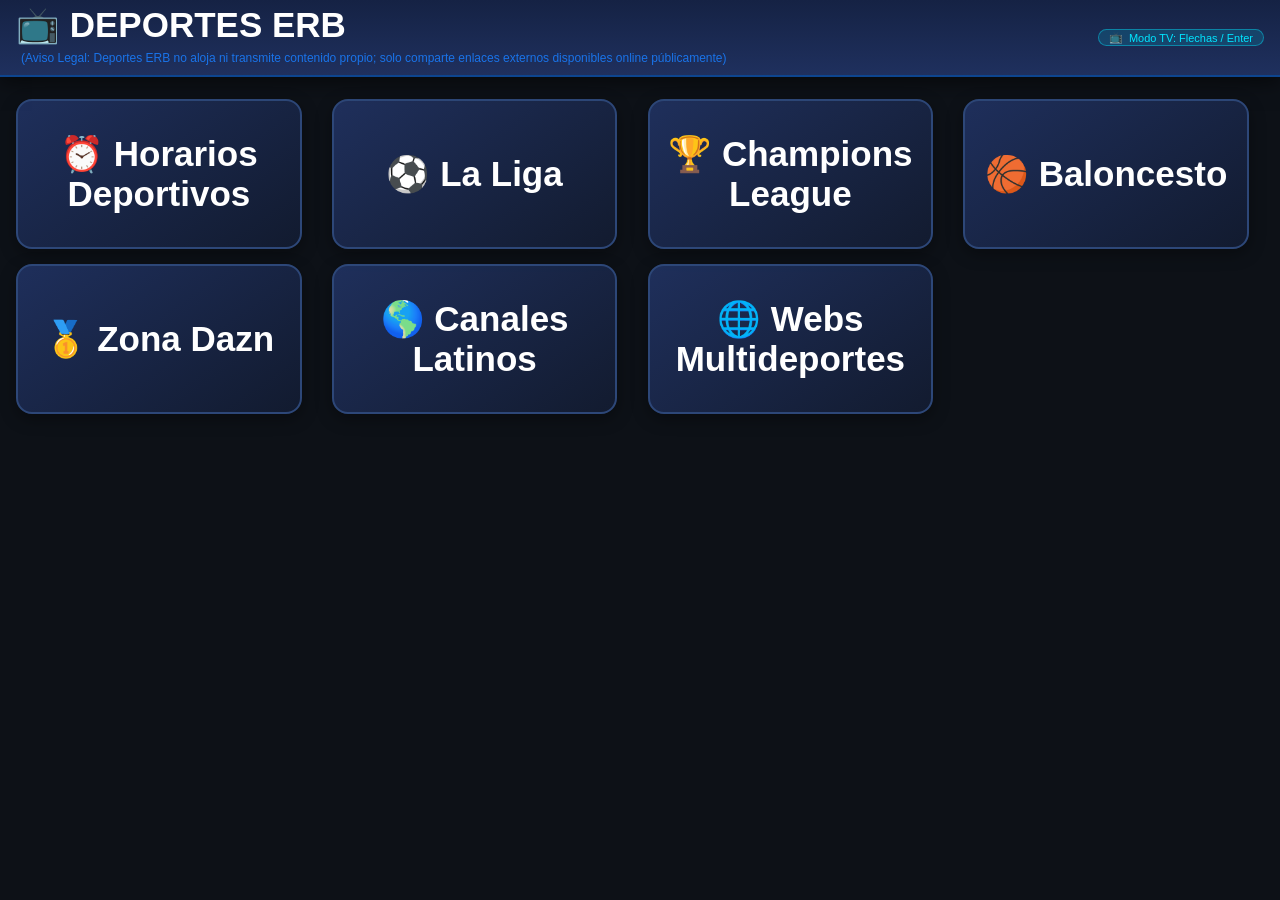
<file: index.html>
<!DOCTYPE html>
<html lang="es">
<head>
    <meta charset="UTF-8">
    <meta name="viewport" content="width=device-width, initial-scale=1.0">
    <title>DEPORTES ERB</title>
    <style>
        /* VARIABLES GLOBALES DE COLORES Y ESTILOS REUTILIZABLES */
        :root {
            --bg-primary: #0d1117;
            --bg-secondary: #161b22;
            --bg-card: rgba(255, 255, 255, 0.95);
            --accent: #007bff;
            --accent-hover: #0056b3;
            --focus-ring: #00e5ff;
            --text-main: #f0f6fc;
            --text-dark: #1f2328;
            --header-bg: #1F305E;
            --card-border: #ff2a2a;
        }

        * {
            margin: 0;
            padding: 0;
            box-sizing: border-box;
        }

        body {
            font-family: 'Segoe UI', -apple-system, BlinkMacSystemFont, Roboto, sans-serif;
            background-color: var(--bg-primary);  
            background-image: linear-gradient(rgba(13, 17, 23, 0.92), rgba(13, 17, 23, 0.92));
            background-size: cover;
            background-attachment: fixed;
            background-position: center;
            color: var(--text-main);
            min-height: 100vh;
            display: flex;
            flex-direction: column;
            align-items: center; 
            overflow-x: hidden;
        }

        header {
            position: sticky;
            top: 0;
            z-index: 1000;
            background: linear-gradient(180deg, #152244 0%, #1F305E 100%);
            box-shadow: 0 4px 20px rgba(0, 0, 0, 0.6);
            border-bottom: 2px solid rgba(0, 123, 255, 0.4);
            padding: 5px 16px;
            width: 100%;
            display: flex;
            flex-direction: column;
            align-items: center;
            justify-content: center;
        }

        .header-content {
            max-width: 1600px;
            width: 100%;
            margin: 0 auto;
            display: flex;
            flex-wrap: wrap;
            align-items: center;
            justify-content: space-between;
            gap: 12px;
        }
        
        .logo-title-group {
            cursor: pointer;
        }

        .title h1, .logo-title-group h1 {
            font-size: 35px;
            font-weight: 800;          
            color: #ffffff;           
        }

        .tv-badge {
            display: flex;
            align-items: center;
            gap: 6px;
            font-size: 11px;
            background: rgba(0, 229, 255, 0.15);
            border: 1px solid rgba(0, 229, 255, 0.4);
            padding: 1px 10px;
            border-radius: 20px;
            color: #00e5ff;
            white-space: nowrap;
        }

        .category-home {
            width: 100%;
            max-width: 1450px;
            margin: 22px auto 30px;
            padding: 0 16px;
        }

        .category-home-grid {
            display: grid;
            grid-template-columns: repeat(4, minmax(180px, 1fr));
            align-items: start;
            gap: 15px;
            justify-content: center;
        }

        .category-card {
            width: 95%;       
            max-width: 100%;     
            height: 150px;
            padding: 10px 14px;
            display: flex;
            flex-direction: column;
            align-items: center;
            justify-content: center;
            gap: 8px;
            text-align: center;
            cursor: pointer;
            color: #fff;
            background: linear-gradient(145deg, rgba(31,48,94,.96), rgba(18,27,48,.96));
            border: 2px solid #2d4778;
            border-radius: 16px;
            box-shadow: 0 5px 16px rgba(0,0,0,.35);
            transition: transform .2s ease, border-color .2s ease, box-shadow .2s ease;
        }

        .category-card:hover,
        .category-card:focus {
            transform: translateY(-5px);
            border-color: #00e5ff;
            box-shadow: 0 8px 22px rgba(0,229,255,.22);
            outline: none;
        }

        .category-card img {
            width: 200px;
            height: auto;
            object-fit: contain;
        }

        .category-card span {
            font-size: 35px;
            font-weight: 700;
            line-height: 1.15;
        }

        .back-categories-btn {
            background: #1c2b4b;
            border: 1px solid #3c5b91;
            color: #fff;
            border-radius: 9px;
            padding: 7px 14px;
            font-size: 12px;
            font-weight: 600;
            cursor: pointer;
            display: inline-flex;
            align-items: center;
            gap: 6px;
            transition: all 0.2s ease;
        }

        .back-categories-btn:hover,
        .back-categories-btn:focus {
            border-color: #00e5ff;
            color: #00e5ff;
            outline: none;
        }

        .servers-page {
            display: none;
            flex-direction: column;
            max-width: 1300px;
            width: 100%;
            margin: 18px auto 30px;
            padding: 0 16px;
            animation: fadeIn 0.3s ease;
            align-self: center;
        }

        @keyframes fadeIn {
            from { opacity: 0; transform: translateY(-10px); }
            to { opacity: 1; transform: translateY(0); }
        }

        .servers-header {
            background: #141b2b;
            padding: 16px 20px;
            display: flex;
            flex-wrap: wrap;
            justify-content: space-between;
            align-items: center;
            gap: 15px;
            border: 1px solid #23314d;
            border-radius: 12px;
            margin-bottom: 20px;
        }

        .servers-info-left {
            display: flex;
            align-items: center;
            gap: 12px;
            flex-wrap: wrap;
        }

        .servers-info-left h2 {
            font-size: 30px;
            color: #ffffff;
            font-weight: 700;
        }

        .servers-info-left .category-tag {
            font-size: 20px;
            background: green;
            padding: 3px 10px;
            border-radius: 6px;
            color: yellow;
            font-weight: 700;
        }

        .servers-list-grid {
            display: flex;
            flex-wrap: wrap;
            justify-content: center;
            gap: 14px;
            width: 100%;
        }

        .server-pill {             /*boton servidores*/
            background: #1c263c;
            border: 2px solid #334366;
            color: #d1d9e6;
            padding: 12px 20px;
            border-radius: 12px;
            font-size: 25px;
            font-weight: 700;
            cursor: pointer;
            transition: all 0.2s;
            display: inline-flex;
            align-items: center;
            gap: 8px;
        }

        .server-pill:hover {
            background: #2a3a5c;
            color: #fff;
            border-color: #00e5ff;
            transform: translateY(-3px);
        }

        .header-action-btn {   /*boton cerrar pagina servidores*/
            background: brown;
            border: 1px solid rgba(255, 255, 255, 0.2);
            color: silver;
            padding: 6px 14px;
            border-radius: 12px;
            font-size: 13px;
            font-weight: 600;
            cursor: pointer;
            display: inline-flex;
            align-items: center;
            gap: 5px;
            transition: all 0.2s ease;
        }

        .header-action-btn:hover {
            background: rgba(0, 0, 0, 0.75);
            border-color: #00e5ff;
            color: #00e5ff;
        }

        .header-action-btn.close-btn:hover {
            border-color: #dc3545;
            color: #ff4d4d;
        }

        main {
            flex: 1;
            width: 100%;
            max-width: 1600px;
            margin: 18px auto 0;
            padding: 0 16px 60px;
            display: flex;
            flex-direction: column;
            align-items: center;
            justify-content: flex-start;
        }

        .grid-header {
            display: none;
            flex-wrap: wrap;
            justify-content: center;
            align-items: center;
            gap: 14px;
            margin: 6px auto 0;
            padding: 8px 0 3px;
            border-top: 1px solid rgba(255, 255, 255, 0.16);
            width: 100%;
            max-width: 1600px;
        }

        .grid-header h2 {      /*categoria filtrada*/
            font-size: 35px;
            font-weight: 700;
            color: yellow;
            display: flex;
            align-items: center;
            gap: 40px;    
        }

        .cards-container {
            display: flex;
            flex-wrap: wrap;
            justify-content: center; 
            align-items: stretch;
            gap: 16px;
            width: 100%;
            max-width: 1450px;
            margin: 0 auto;
        }
        
        .card {
            background: var(--bg-card);
            border: 3px solid var(--card-border);
            border-radius: 14px;
            padding: 30px 20px;
            text-align: center;
            text-decoration: underline;
            color: var(--text-dark);
            cursor: pointer;
            transition: all 0.2s cubic-bezier(0.175, 0.885, 0.32, 1.275);
            display: flex;
            flex-direction: column;
            align-items: center;
            justify-content: space-between;
            width: fit-content;
            max-width: 100%;
            flex: 0 1 auto;
            height: auto;
            min-height: 0;
            box-sizing: border-box;
            box-shadow: 0 4px 10px rgba(0, 0, 0, 0.4);
            position: relative;
            outline: none;
            user-select: none;
        }

        @media (max-width: 600px) {
            body {
                min-height: 100dvh;
                justify-content: flex-start;
            }
            header {
                padding: 6px 10px;
            }
            .header-content {
                gap: 4px;
            }
            .logo-title-group {
                width: 100%;
            }
            .logo-title-group h1 {
                font-size: 22px;
                line-height: 1.1;
            }
            footer {
                padding: 2px 0;
                font-size: 10px;
                line-height: 1.2;
                overflow-wrap: break-word;
            }
            .tv-badge {
                display: none;
            }
            .category-home {
                flex: 1;
                display: flex;
                flex-direction: column;
                justify-content: flex-start;
                width: 100vw;
                max-width: 100vw;
                min-height: calc(100dvh - 60px);
                margin: 0;
                padding: 12px;
                box-sizing: border-box;
            }
            .category-home-grid {
                grid-template-columns: repeat(1, minmax(0, 1fr));
                grid-template-rows: auto;
                align-items: start;
                gap: 12px;
                width: 100%;
                height: auto;
            }
            .category-card {
                width: 100%;
                min-width: 0;
                min-height: 0;
                height: fit-content;
                padding: 10px 12px;
                gap: 6px;
                border-radius: 12px;
                overflow: hidden;
            }
            .category-card img {
                width: auto;
                max-width: 100%;
                max-height: 65%;
                height: auto;
            }
            .category-card span {
                width: 100%;
                font-size: 22px;
                font-weight: 700;
                line-height: 1.15;
                overflow-wrap: break-word;
            }
            .cards-container {
                align-items: flex-start;
            }
            .card {
                width: fit-content;
                max-width: 100%;
                flex: 0 1 auto;
                height: fit-content;
                min-height: 0;
                padding: 12px 16px;
                justify-content: center;
                box-sizing: border-box;
            }
            .servers-page {
                width: 100%;
                max-width: 100%;
                margin: 10px 0;
                padding: 0 10px;
            }
            .servers-header {
                padding: 10px 12px;
                gap: 8px;
            }
            .servers-info-left h2 { /*texto servidor titulo*/
                font-size: 16px;
            }
        }

        .card:hover {
            background-color: #a8e6cf;
            transform: translateY(-5px) scale(1.05);
            box-shadow: 0 8px 20px rgba(0, 0, 0, 0.6);
            border-color: #00e5ff;
        }

        .card:focus,
        .cat-btn:focus,
        .server-pill:focus,
        .header-action-btn:focus {
            border-color: var(--focus-ring) !important;
            box-shadow: 0 0 0 4px rgba(0, 229, 255, 0.8), 0 0 20px rgba(0, 229, 255, 0.6) !important;
            transform: scale(1.08);
            z-index: 10;
        }

        .card-body {
            width: fit-content;
            max-width: 100%;
            box-sizing: border-box;
            text-align: center;
        }

        .card-title {
            font-size: 25px;
            font-weight: 700;
            line-height: 1.2;
            color: #000;
            word-break: normal;
            overflow-wrap: normal;
            hyphens: none;
            white-space: normal;
        }

        .card-server-badge {
            display: inline-block;
            font-size: 14px;
            font-weight: 600;
            color: #444;
            background: rgba(0, 0, 0, 0.08);
            padding: 2px 6px;
            border-radius: 8px;
            margin-top: 10px;
        }

        .card-m3u8-tag {
            display: inline-block;
            font-size: 9px;
            font-weight: 800;
            color: #fff;
            background: #28a745;
            padding: 1px 5px;
            border-radius: 4px;
            margin-top: 2px;
        }

        .empty-state {
            display: none;
            text-align: center;
            padding: 60px 20px;
            color: #8b9bb4;
            margin: 0 auto;
        }

        footer {
            border-top: 1px solid rgba(255, 255, 255, 0.08);
            padding: 5px 5px;
            text-align: left;
            font-size: 12px;
            color: #6e7681;
            width: 100%;
            display: flex;
            justify-content: center;
        }

        footer p {
            max-width: 1600px;
            width: 100%;
            margin: 0 auto;
        }

        footer strong {
            color: #00e5ff;
        }
    </style>
</head>
<body>

    <header>
        <div class="header-content">
            <div class="logo-title-group" onclick="showCategories()">
                <h1>📺 DEPORTES ERB</h1>
                <p style="color: #1a73e8; font-size: 12px;padding:5px;">(Aviso Legal: Deportes ERB no aloja ni transmite contenido propio; solo comparte enlaces externos disponibles online públicamente)</p>
            </div>
            
            <div class="tv-badge">
                <span>📺</span>
                <span>Modo TV: Flechas / Enter</span>
            </div>
        </div>
        <div class="grid-header" id="categoryInfo">
            <h2 id="sectionTitle">
                <span>Todos los Canales</span>
            </h2>
            <button class="back-categories-btn" onclick="showCategories()" title="Volver a categorías">Volver</button>
        </div>
    </header>

    <section class="category-home" id="categoryHome">
        <div class="category-home-grid">
            <button class="category-card" onclick="selectCategory('Horarios Deportivos')"><span>⏰ Horarios Deportivos</span></button>
            <button class="category-card" onclick="selectCategory('La Liga')"><span>⚽ La Liga</span></button>
            <button class="category-card" onclick="selectCategory('Champions League')"><span>🏆 Champions League</span></button>
            <button class="category-card" onclick="selectCategory('Baloncesto')"><span>🏀 Baloncesto</span></button>
            <button class="category-card" onclick="selectCategory('Zona Dazn')"><span>🥇 Zona Dazn</span></button>
            <button class="category-card" onclick="selectCategory('Canales Latinos')"><span>🌎 Canales Latinos</span></button>
            <button class="category-card" onclick="selectCategory('Webs Multideportes')"><span>🌐 Webs Multideportes</span></button>
        </div>
    </section>

     <main id="mainContainer" style="display:none;">
        <div class="cards-container" id="channelsGrid"></div>
        <div id="emptyState" class="empty-state">
            <h3>No se encontraron canales</h3>
            <p>Selecciona otra categoría.</p>
            <button onclick="resetFilters()">Restablecer Filtros</button>
        </div>
    </main>

    <section id="serversPage" class="servers-page">
        <div class="servers-header">
            <div class="servers-info-left">
                <span id="serversCategory" class="category-tag">Deportes</span>
                <h2 id="serversTitle">Servidores del Canal</h2>
            </div>
            <button class="header-action-btn close-btn" onclick="closeServersPage()" title="Cerrar">⮾ CERRAR</button>
        </div>
        <div class="servers-list-grid" id="serversList"></div>
    </section>

    <script>
        const CHANNELS_DATA = [
		
		
//HORARIOS DEPORTIVOS
{id: "Horarios Futbol", title: "Horarios Futbol", category: "Horarios Deportivos", sources: [
           { name: "Horarios Futbol", url: "https://www.futbolhoy.es/", type: "embed"},
           { name: "Horarios La Liga", url: "https://www.futbolhoy.es/competiciones/laliga", type: "embed"},
           { name: "Horarios La Liga (Latinos)", url: "https://www.futbolenvivoargentina.com/competicion/la-liga", type: "embed"},
           { name: "Horarios Champions", url: "https://www.futbolhoy.es/competiciones/champions-league", type: "embed"},
           { name: "Horarios Champions (Latinos)", url: "https://www.futbolenvivoargentina.com/competicion/liga-campeones", type: "embed"}]},
{id: "Horarios Baloncesto", title: "Horarios Baloncesto", category: "Horarios Deportivos", sources: [
           { name: "Horarios Baloncesto", url: "https://www.baloncestohoy.es/", type: "embed"},
           { name: "Horarios Liga ACB", url: "https://www.baloncestohoy.es/competiciones/liga-endesa", type: "embed"},
           { name: "Horarios Euroliga", url: "https://www.baloncestohoy.es/competiciones/euroliga", type: "embed"}]},
//LA LIGA
{id: "LaLiga/Dazn", title: "LaLiga/Dazn", category: "La Liga", sources: [
           { name: "sportzonline", url: "https://sportsoonline.click/channels/hd/hd6.php", type: "embed"}]},
{id: "M. LaLiga", title: "M. LaLiga", category: "La Liga", sources: [
           { name: "zicotv", url: "https://zicotv.cc/api/player/4", type: "embed"},
           { name: "tflix", url: "https://tflix.su/channel/m-laliga-1c72b30e", type: "embed"},
           { name: "streamxhd", url: "https://streamxhd.sbs/live1.php?stream=mlaliga", type: "embed"},
           { name: "streamx305", url: "https://streamx305.sbs/global1.php?channel=mlaliga", type: "embed"},
           { name: "m6foot", url: "https://m6foot.click/player/1/49", type: "embed"},
           { name: "choc2foot", url: "https://choc2foot.biz/part/Ll.php?id=2/49", type: "embed"},
           { name: "embedme", url: "https://embedme.click/player/3/49", type: "embed"},
           { name: "latam", url: "https://embed.ksdjugfsddeports.com/embed/movistarlaliga.php", type: "embed"},
           { name: "livetvsx", url: "https://livetvsx.live/go/beinlaliga_spain.php", type: "embed"},
           { name: "daddylive", url: "https://thedaddy.li/stream/stream-84.php", type: "embed"},
           { name: "deporte-libre", url: "https://deporte7-libre.live/total/stream-84.php", type: "embed"},
           { name: "asiria", url: "https://asiria.is/movistarliga1.php", type: "embed"}]},
{id: "Dazn LaLiga", title: "Dazn LaLiga", category: "La Liga", sources: [
           { name: "zicotv", url: "https://zicotv.cc/api/player/1", type: "embed"},
           { name: "tflix", url: "https://tflix.su/channel/dazn-laliga-a2695d0c", type: "embed"},
           { name: "streamxhd", url: "https://streamxhd.sbs/live1.php?stream=daznlaliga", type: "embed"},
           { name: "streamx305", url: "https://streamx305.sbs/global1.php?channel=daznlaliga", type: "embed"},
           { name: "m6foot", url: "https://m6foot.click/player/1/51", type: "embed"},
           { name: "choc2foot", url: "https://choc2foot.biz/part/Ll.php?id=2/51", type: "embed"},
           { name: "embedme", url: "https://embedme.click/player/3/51", type: "embed"},
           { name: "latam", url: "https://embed.ksdjugfsddeports.com/embed/daznlaliga.php", type: "embed"},
           { name: "livetvsx", url: "https://livetvsx.live/go/daznlaliga_spain.php", type: "embed"},
           { name: "daddylive", url: "https://thedaddy.li/stream/stream-538.php", type: "embed"},
           { name: "deporte-libre", url: "https://deporte7-libre.live/total/stream-538.php", type: "embed"},
           { name: "asiria", url: "https://asiria.is/daznlaliga.php", type: "embed"}]},
{id: "Espn Deportes", title: "Espn Deportes", category: "La Liga", sources: [
           { name: "zicotv", url: "https://zicotv.cc/api/player/10", type: "embed"},
           { name: "tflix", url: "https://tflix.su/channel/espn-deportes-cb4af27f", type: "embed"},
           { name: "streamxhd", url: "https://streamxhd.sbs/live1.php?stream=espndeportes", type: "embed"},
           { name: "streamx305", url: "https://streamx305.sbs/global1.php?channel=espndeportes", type: "embed"},
           { name: "tvf90", url: "https://tvf90.com/online.php?stream=espndeportes", type: "embed"},
           { name: "la18hd", url: "https://la18hd.su/vivo/canales.php?stream=espndeportes", type: "embed"},
           { name: "m6foot", url: "https://m6foot.click/player/1/71", type: "embed"},
           { name: "choc2foot", url: "https://choc2foot.biz/part/Ll.php?id=2/71", type: "embed"},
           { name: "embedme", url: "https://embedme.click/player/3/71", type: "embed"},
           { name: "daddylive", url: "https://thedaddy.li/stream/stream-375.php", type: "embed"},
           { name: "deporte-libre", url: "https://deporte7-libre.live/total/stream-375.php", type: "embed"},
           { name: "asiria", url: "https://asiria.is/espndeportes.php", type: "embed"}]},
{id: "Sky S. LaLiga", title: "Sky S. LaLiga", category: "La Liga", sources: [
           { name: "streamxhd", url: "https://stream-xhd.com/live1.php?stream=sky_sports_laliga", type: "embed"},
           { name: "tvf90", url: "https://tvf90.com/online.php?stream=sky_sports_laliga", type: "embed"},
           { name: "la18hd", url: "https://la18hd.su/vivo/canales.php?stream=sky_sports_laliga", type: "embed"},
           { name: "a03h", url: "http://45.228.234.30:16000/play/a03h/index.m3u8", type: "embed"}]},
{id: "Web LaLiga", title: "Web LaLiga", category: "La Liga", sources: [
           { name: "choc2foot", url: "https://choc2foot.biz/league.php?league=Laliga", type: "embed"},
           { name: "livetv", url: "https://livetv904.me/es/competitions/15/", type: "embed"}]},
//CHAMPIONS LEAGUE
{id: "L. Campeones", title: "L. Campeones", category: "Champions League", sources: [
           { name: "zicotv", url: "https://zicotv.cc/api/player/6", type: "embed"},
           { name: "tflix", url: "https://tflix.su/channel/m-liga-de-campeones-29be870d", type: "embed"},
           { name: "m6foot", url: "https://m6foot.click/player/1/61", type: "embed"},
           { name: "choc2foot", url: "https://choc2foot.biz/part/Ll.php?id=2/61", type: "embed"},
           { name: "embedme", url: "https://embedme.click/player/3/61", type: "embed"},
           { name: "latam", url: "https://embed.ksdjugfsddeports.com/embed/movistarligadecampeones.php", type: "embed"},
           { name: "daddylive", url: "https://thedaddy.li/stream/stream-435.php", type: "embed"},
           { name: "deporte-libre", url: "https://deporte7-libre.live/total/stream-435.php", type: "embed"},
           { name: "asiria", url: "https://asiria.is/movistarcampeones.php", type: "embed"}]},
{id: "Tudn", title: "Tudn", category: "Champions League", sources: [
           { name: "tv gratis", url: "https://pelisjuanita.com/tv/servers/golden.php?id=tudnmxhd", type: "embed"},
           { name: "streamxhd", url: "https://stream-xhd.com/live1.php?stream=tudn_usa", type: "embed"},
           { name: "streamx305", url: "https://streamx305.sbs/global1.php?channel=tudnus", type: "embed"},
           { name: "tvf90", url: "https://tvf90.com/online.php?stream=tudn", type: "embed"},
           { name: "la18hd", url: "https://la18hd.su/vivo/canales.php?stream=tudn", type: "embed"},
           { name: "m6foot", url: "https://m6foot.click/player/1/68", type: "embed"},
           { name: "choc2foot", url: "https://choc2foot.biz/part/Ll.php?id=2/68", type: "embed"},
           { name: "embedme", url: "https://embedme.click/player/3/68", type: "embed"},
           { name: "a02x", url: "http://45.228.234.30:16000/play/a02x/index.m3u8", type: "embed"},
           { name: "latam", url: "https://embed.ksdjugfsddeports.com/embed/tudn.php", type: "embed"},
           { name: "daddylive", url: "https://thedaddy.li/stream/stream-66.php", type: "embed"},
           { name: "deporte-libre", url: "https://deporte7-libre.live/total/stream-66.php", type: "embed"},
           { name: "asiria", url: "https://abisnews.com/abc30.php", type: "embed"}]},
{id: "Web Champions League", title: "Web Champions League", category: "Champions League", sources: [
           { name: "livetv", url: "https://livetv904.me/es/competitions/7/", type: "embed"}]},
//BALONCESTO
{id: "M. Plus", title: "M. Plus", category: "Baloncesto", sources: [
           { name: "zicotv", url: "https://zicotv.cc/api/player/28", type: "embed"},
           { name: "daddylive", url: "https://thedaddy.li/stream/stream-437.php", type: "embed"},
           { name: "deporte-libre", url: "https://deporte7-libre.live/total/stream-437.php", type: "embed"}]},
{id: "M. deportes 1", title: "M. deportes 1", category: "Baloncesto", sources: [
           { name: "zicotv", url: "https://zicotv.cc/api/player/19", type: "embed"},
           { name: "m6foot", url: "https://m6foot.click/player/1/62", type: "embed"},
           { name: "choc2foot", url: "https://choc2foot.biz/part/Ll.php?id=2/62", type: "embed"},
           { name: "embedme", url: "https://embedme.click/player/3/62", type: "embed"},
           { name: "livetvsx", url: "https://livetvsx.live/go/plusdep_spain.php", type: "embed"},
           { name: "daddylive", url: "https://thedaddy.li/stream/stream-436.php", type: "embed"},
           { name: "deporte-libre", url: "https://deporte7-libre.live/total/stream-436.php", type: "embed"},
           { name: "asiria", url: "https://asiria.is/movistar1.php", type: "embed"}]},
{id: "Vamos", title: "Vamos", category: "Baloncesto", sources: [
           { name: "zicotv", url: "https://zicotv.cc/api/player/9", type: "embed"},
           { name: "m6foot", url: "https://m6foot.click/player/1/55", type: "embed"},
           { name: "choc2foot", url: "https://choc2foot.biz/part/Ll.php?id=2/55", type: "embed"},
           { name: "embedme", url: "https://embedme.click/player/3/55", type: "embed"},
           { name: "livetvsx", url: "https://livetvsx.live/go/vamos_spain.php", type: "embed"},
           { name: "daddylive", url: "https://thedaddy.li/stream/stream-521.php", type: "embed"},
           { name: "deporte-libre", url: "https://deporte7-libre.live/total/stream-521.php", type: "embed"}]},
{id: "Dazn Baloncesto 1", title: "Dazn Baloncesto 1", category: "Baloncesto", sources: [
           { name: "zicotv", url: "https://bp.zicotv.cc/api/player/42898", type: "embed"},
           { name: "m6foot", url: "https://m6foot.click/player/1/63", type: "embed"},
           { name: "choc2foot", url: "https://choc2foot.biz/part/Ll.php?id=2/63", type: "embed"},
           { name: "embedme", url: "https://embedme.click/player/3/63", type: "embed"}]},
{id: "Dazn Baloncesto 2", title: "Dazn Baloncesto 2", category: "Baloncesto", sources: [
           { name: "zicotv", url: "https://bp.zicotv.cc/api/player/43194", type: "embed"},
           { name: "m6foot", url: "https://m6foot.click/player/1/64", type: "embed"},
           { name: "choc2foot", url: "https://choc2foot.biz/part/Ll.php?id=2/64", type: "embed"},
           { name: "embedme", url: "https://embedme.click/player/3/64", type: "embed"}]},
{id: "Dazn Baloncesto 3", title: "Dazn Baloncesto 3", category: "Baloncesto", sources: [
           { name: "zicotv", url: "https://bp.zicotv.cc/api/player/43195", type: "embed"},
           { name: "m6foot", url: "https://m6foot.click/player/1/65", type: "embed"},
           { name: "choc2foot", url: "https://choc2foot.biz/part/Ll.php?id=2/65", type: "embed"},
           { name: "embedme", url: "https://embedme.click/player/3/65", type: "embed"}]},
{id: "M. Baloncesto", title: "M. Baloncesto", category: "Baloncesto", sources: [
           { name: "zicotv", url: "https://bp.zicotv.cc/api/player/42816", type: "embed"}]},
{id: "M. Baloncesto 2", title: "M. Baloncesto 2", category: "Baloncesto", sources: [
           { name: "zicotv", url: "https://bp.zicotv.cc/api/player/47001", type: "embed"}]},
{id: "M. Baloncesto 3", title: "M. Baloncesto 3", category: "Baloncesto", sources: [
           { name: "zicotv", url: "https://bp.zicotv.cc/api/player/50506", type: "embed"}]},
{id: "TVC Deportes", title: "TVC Deportes", category: "Baloncesto", sources: [
           { name: "tvf90", url: "https://tvf90.com/online.php?stream=tvc_deportes", type: "embed"},
           { name: "la18hd", url: "https://la18hd.su/vivo/canales.php?stream=tvc_deportes", type: "embed"},
           { name: "daddylive", url: "https://thedaddy.li/stream/stream-932.php", type: "embed"}]},
{id: "Web Liga ACB", title: "Web Liga ACB", category: "Baloncesto", sources: [
           { name: "choc2foot", url: "https://choc2foot.biz/league.php?league=Liga+Endesa", type: "embed"},
           { name: "livetv", url: "https://livetv904.me/es/competitions/215/", type: "embed"}]},
{id: "Web Euroliga", title: "Web Euroliga", category: "Baloncesto", sources: [
           { name: "tiroalpalo", url: "https://tiroalpalooffi.net/baloncesto", type: "embed"},
           { name: "daddylive", url: "https://thedaddy.li/index.php?cat=Euroleague+Basketball+🏀", type: "embed"},
           { name: "livetv", url: "https://livetv904.me/es/competitions/41/", type: "embed"}]},
{id: "Web Baloncesto", title: "Web Baloncesto", category: "Baloncesto", sources: [
           { name: "daddylive", url: "https://thedaddy.li/index.php?cat=Basketball+🏀", type: "embed"},
           { name: "vipleague", url: "https://vipleague.vg/sport/basketball", type: "embed"}]},
//ZONA DAZN
{id: "Dazn 1", title: "Dazn 1", category: "Zona Dazn", sources: [
           { name: "zicotv", url: "https://zicotv.cc/api/player/2", type: "embed"},
           { name: "tflix", url: "https://tflix.su/channel/dazn-1-es-e202071e", type: "embed"},
           { name: "tvf90", url: "https://tvf90.com/online.php?stream=dazn1", type: "embed"},
           { name: "la18hd", url: "https://la18hd.su/vivo/canales.php?stream=dazn1", type: "embed"},
           { name: "m6foot", url: "https://m6foot.click/player/1/67", type: "embed"},
           { name: "choc2foot", url: "https://choc2foot.biz/part/Ll.php?id=2/67", type: "embed"},
           { name: "embedme", url: "https://embedme.click/player/3/67", type: "embed"},
           { name: "daddylive", url: "https://thedaddy.li/stream/stream-445.php", type: "embed"},
           { name: "deporte-libre", url: "https://deporte7-libre.live/total/stream-445.php", type: "embed"}]},
{id: "Dazn 2", title: "Dazn 2", category: "Zona Dazn", sources: [
           { name: "zicotv", url: "https://zicotv.cc/api/player/3", type: "embed"},
           { name: "tflix", url: "https://tflix.su/channel/dazn-2-es-c3bcb071", type: "embed"},
           { name: "tvf90", url: "https://tvf90.com/online.php?stream=dazn2", type: "embed"},
           { name: "la18hd", url: "https://la18hd.su/vivo/canales.php?stream=dazn2", type: "embed"},
           { name: "m6foot", url: "https://m6foot.click/player/1/57", type: "embed"},
           { name: "choc2foot", url: "https://choc2foot.biz/part/Ll.php?id=2/57", type: "embed"},
           { name: "embedme", url: "https://embedme.click/player/3/57", type: "embed"},
           { name: "daddylive", url: "https://thedaddy.li/stream/stream-446.php", type: "embed"},
           { name: "deporte-libre", url: "https://deporte7-libre.live/total/stream-446.php", type: "embed"}]},
{id: "Dazn 3", title: "Dazn 3", category: "Zona Dazn", sources: [
           { name: "tflix", url: "https://tflix.su/channel/dazn-3-es-32dfaa42", type: "embed"},
           { name: "m6foot", url: "https://m6foot.click/player/1/58", type: "embed"},
           { name: "choc2foot", url: "https://choc2foot.biz/part/Ll.php?id=2/58", type: "embed"},
           { name: "embedme", url: "https://embedme.click/player/3/58", type: "embed"},
           { name: "daddylive", url: "https://thedaddy.li/stream/stream-447.php", type: "embed"},
           { name: "deporte-libre", url: "https://deporte7-libre.live/total/stream-447.php", type: "embed"}]},
{id: "Dazn F1", title: "Dazn F1", category: "Zona Dazn", sources: [
           { name: "zicotv", url: "https://zicotv.cc/api/player/11", type: "embed"},
           { name: "streamxhd", url: "https://streamxhd.sbs/live1.php?stream=daznf1", type: "embed"},
           { name: "streamx305", url: "https://streamx305.sbs/global1.php?channel=daznf1", type: "embed"},
           { name: "m6foot", url: "https://m6foot.click/player/1/60", type: "embed"},
           { name: "choc2foot", url: "https://choc2foot.biz/part/Ll.php?id=2/60", type: "embed"},
           { name: "embedme", url: "https://embedme.click/player/3/60", type: "embed"},
           { name: "latam", url: "https://embed.ksdjugfsddeports.com/embed/daznf1.php", type: "embed"},
           { name: "livetvsx", url: "https://livetvsx.live/go/daznf1_spain.php", type: "embed"},
           { name: "daddylive", url: "https://thedaddy.li/stream/stream-537.php", type: "embed"},
           { name: "deporte-libre", url: "https://deporte7-libre.live/total/stream-537.php", type: "embed"}]},
//CANALES LATINOS
{id: "Dsports 1", title: "Dsports 1", category: "Canales Latinos", sources: [
           { name: "tv gratis", url: "https://pelisjuanita.com/tv/servers/golden.php?id=dsportsco", type: "embed"},
           { name: "streamxhd", url: "https://streamxhd.sbs/live1.php?stream=dsports", type: "embed"},
           { name: "streamx305", url: "https://streamx305.sbs/global1.php?channel=dsports", type: "embed"},
           { name: "tvf90", url: "https://tvf90.com/online.php?stream=dsports", type: "embed"},
           { name: "la18hd", url: "https://la18hd.su/vivo/canales.php?stream=dsports", type: "embed"},
           { name: "m6foot", url: "https://m6foot.click/player/1/94", type: "embed"},
           { name: "choc2foot", url: "https://choc2foot.biz/part/Ll.php?id=2/94", type: "embed"},
           { name: "embedme", url: "https://embedme.click/player/3/94", type: "embed"},
           { name: "latam", url: "https://embed.ksdjugfsddeports.com/embed/directvsports.php", type: "embed"},
           { name: "deporte-libre", url: "https://deporte7-libre.live/total/stream-001.php", type: "embed"}]},
{id: "Dsports 2", title: "Dsports 2", category: "Canales Latinos", sources: [
           { name: "tv gratis", url: "https://pelisjuanita.com/tv/servers/golden.php?id=dsports2", type: "embed"},
           { name: "streamxhd", url: "https://streamxhd.sbs/live1.php?stream=dsports2", type: "embed"},
           { name: "tvf90", url: "https://tvf90.com/online.php?stream=dsports2", type: "embed"},
           { name: "la18hd", url: "https://la18hd.su/vivo/canales.php?stream=dsports2", type: "embed"},
           { name: "m6foot", url: "https://m6foot.click/player/1/95", type: "embed"},
           { name: "choc2foot", url: "https://choc2foot.biz/part/Ll.php?id=2/95", type: "embed"},
           { name: "embedme", url: "https://embedme.click/player/3/95", type: "embed"},
           { name: "latam", url: "https://embed.ksdjugfsddeports.com/embed/directvsports2.php", type: "embed"},
           { name: "deporte-libre", url: "https://deporte7-libre.live/total/stream-002.php", type: "embed"}]},
{id: "Espn 1", title: "Espn 1", category: "Canales Latinos", sources: [
           { name: "streamxhd", url: "https://streamxhd.sbs/live1.php?stream=espn", type: "embed"},
           { name: "streamx305", url: "https://streamx305.sbs/global1.php?channel=espn", type: "embed"},
           { name: "tvf90", url: "https://tvf90.com/online.php?stream=espn", type: "embed"},
           { name: "la18hd", url: "https://la18hd.su/vivo/canales.php?stream=espn", type: "embed"},
           { name: "m6foot", url: "https://m6foot.click/player/1/87", type: "embed"},
           { name: "choc2foot", url: "https://choc2foot.biz/part/Ll.php?id=2/87", type: "embed"},
           { name: "embedme", url: "https://embedme.click/player/3/87", type: "embed"},
           { name: "latam", url: "https://embed.ksdjugfsddeports.com/embed/espn.php", type: "embed"},
           { name: "livetvsx", url: "https://livetvsx.live/go/espn1_spain.php", type: "embed"},
           { name: "daddylive", url: "https://thedaddy.li/stream/stream-149.php", type: "embed"},
           { name: "deporte-libre", url: "https://deporte7-libre.live/total/stream-01.php", type: "embed"}]},
{id: "Espn 2", title: "Espn 2", category: "Canales Latinos", sources: [
           { name: "streamxhd", url: "https://streamxhd.sbs/live1.php?stream=espn2", type: "embed"},
           { name: "streamx305", url: "https://streamx305.sbs/global1.php?channel=espn2", type: "embed"},
           { name: "tvf90", url: "https://tvf90.com/online.php?stream=espn2", type: "embed"},
           { name: "la18hd", url: "https://la18hd.su/vivo/canales.php?stream=espn2", type: "embed"},
           { name: "m6foot", url: "https://m6foot.click/player/1/88", type: "embed"},
           { name: "choc2foot", url: "https://choc2foot.biz/part/Ll.php?id=2/88", type: "embed"},
           { name: "embedme", url: "https://embedme.click/player/3/88", type: "embed"},
           { name: "latam", url: "https://embed.ksdjugfsddeports.com/embed/espn2.php", type: "embed"},
           { name: "daddylive", url: "https://thedaddy.li/stream/stream-150.php", type: "embed"},
           { name: "deporte-libre", url: "https://deporte7-libre.live/total/stream-02.php", type: "embed"}]},
{id: "Fox Sports 1", title: "Fox Sports 1", category: "Canales Latinos", sources: [
           { name: "streamxhd", url: "https://streamxhd.sbs/live1.php?stream=fox1ar", type: "embed"},
           { name: "streamx305", url: "https://streamx305.sbs/global1.php?channel=fox1ar", type: "embed"},
           { name: "tvf90", url: "https://tvf90.com/online.php?stream=foxsports", type: "embed"},
           { name: "la18hd", url: "https://la18hd.su/vivo/canales.php?stream=foxsports", type: "embed"},
           { name: "m6foot", url: "https://m6foot.click/player/1/78", type: "embed"},
           { name: "choc2foot", url: "https://choc2foot.biz/part/Ll.php?id=2/78", type: "embed"},
           { name: "embedme", url: "https://embedme.click/player/3/78", type: "embed"},
           { name: "latam", url: "https://embed.ksdjugfsddeports.com/embed/foxsports.php", type: "embed"},
           { name: "daddylive", url: "https://thedaddy.li/stream/stream-767.php", type: "embed"},
           { name: "deporte-libre", url: "https://deporte7-libre.live/total/stream-787.php", type: "embed"}]},
{id: "Fox Sports 2", title: "Fox Sports 2", category: "Canales Latinos", sources: [
           { name: "streamxhd", url: "https://streamxhd.sbs/live1.php?stream=fox2ar", type: "embed"},
           { name: "streamx305", url: "https://streamx305.sbs/global1.php?channel=fox2ar", type: "embed"},
           { name: "tvf90", url: "https://tvf90.com/online.php?stream=foxsports2", type: "embed"},
           { name: "la18hd", url: "https://la18hd.su/vivo/canales.php?stream=foxsports2", type: "embed"},
           { name: "m6foot", url: "https://m6foot.click/player/1/79", type: "embed"},
           { name: "choc2foot", url: "https://choc2foot.biz/part/Ll.php?id=2/79", type: "embed"},
           { name: "embedme", url: "https://embedme.click/player/3/79", type: "embed"},
           { name: "latam", url: "https://embed.ksdjugfsddeports.com/embed/foxsports2.php", type: "embed"},
           { name: "daddylive", url: "https://thedaddy.li/stream/stream-788.php", type: "embed"},
           { name: "deporte-libre", url: "https://deporte7-libre.live/total/stream-788.php", type: "embed"}]},
//WEBS MULTIDEPORTES
{id: "Web Multideportes", title: "Web Multideportes", category: "Webs Multideportes", sources: [
           { name: "fctv33", url: "https://www.fctv33go.monster/es", type: "embed"},
           { name: "tiroalpalo", url: "https://tiroalpaloffi.org/", type: "embed"},
           { name: "tvnow247", url: "https://tvnow247.top/", type: "embed"},
           { name: "streamfree", url: "https://streamfree.pro/", type: "embed"},
           { name: "tv gratis", url: "https://pelisjuanita.com/tv/agenda.html", type: "embed"},
           { name: "zicotv", url: "https://bp.zicotv.cc/", type: "embed"},
           { name: "verpartidos.cc (zicotv)", url: "https://verpartidos.cc/", type: "embed"},
           { name: "tflix", url: "https://tflix.su/", type: "embed"},
           { name: "streamxhd", url: "https://streamxhd.sbs/", type: "embed"},
           { name: "streamx305", url: "https://streamx305.sbs/", type: "embed"},
           { name: "choc2foot", url: "https://choc2foot.biz/", type: "embed"},
           { name: "daddylive", url: "https://thedaddy.li/", type: "embed"},
           { name: "deporte-libre", url: "https://deporte-libre7.live/", type: "embed"},
           { name: "asiria", url: "https://asiria.is", type: "embed"},
           { name: "livetv", url: "https://livetv904.me/es/allupcoming/1", type: "embed"},
           { name: "vipleague", url: "https://vipleague.vg/", type: "embed"},
           { name: "elitegol.pl", url: "https://elitegol.quest/", type: "embed"}]}];





    let currentCategory = "Todos";

        const channelsGrid = document.getElementById("channelsGrid");
        const sectionTitle = document.getElementById("sectionTitle");
        const emptyState = document.getElementById("emptyState");
        const serversPage = document.getElementById("serversPage");
        const serversTitle = document.getElementById("serversTitle");
        const serversCategory = document.getElementById("serversCategory");
        const serversList = document.getElementById("serversList");
        const mainContainer = document.getElementById("mainContainer");
        const categoryHome = document.getElementById("categoryHome");
        const categoryInfo = document.getElementById("categoryInfo");

        function renderChannels() {
            const filteredChannels = CHANNELS_DATA.filter(ch => {
                return (currentCategory === "Todos" || ch.category === currentCategory);
            });

            sectionTitle.innerHTML = `<span>${currentCategory === "Todos" ? "Todos los Canales" : currentCategory}</span>`;

            if (filteredChannels.length === 0) {
                channelsGrid.innerHTML = "";
                emptyState.style.display = "block";
                return;
            }

            emptyState.style.display = "none";

            channelsGrid.innerHTML = filteredChannels.map((channel) => {
                const hasM3U8 = channel.sources.some(s => s.type === "m3u8");
                const serverCount = channel.sources.length;
                const safeId = channel.id.replace(/'/g, "\\'");

                return `
                    <div class="card"
                         tabindex="0"
                         role="button"
                         onclick="openChannelInNewTab('${safeId}')"
                         onkeydown="handleCardKey(event, '${safeId}')"
                         title="${channel.title} - ${channel.category}">
                        <div class="card-body">
                            <div class="card-title">${channel.title}</div>
                            <div class="card-server-badge">${serverCount} ${serverCount === 1 ? 'opción' : 'servidores'}</div>
                            ${hasM3U8 ? '<br><span class="card-m3u8-tag">⚡ M3U8</span>' : ''}
                        </div>
                    </div>
                `;
            }).join("");
        }

        function selectCategory(categoryName) {
            currentCategory = categoryName;

            categoryHome.style.display = "none";
            serversPage.style.display = "none";
            categoryInfo.style.display = "flex";
            mainContainer.style.display = "flex";

            renderChannels();
            window.scrollTo({ top: 0, behavior: "smooth" });
        }

        function showCategories() {
            mainContainer.style.display = "none";
            categoryInfo.style.display = "none";
            serversPage.style.display = "none";
            categoryHome.style.display = "";
            currentCategory = "Todos";
            window.scrollTo({ top: 0, behavior: "smooth" });
        }

        function openChannelInNewTab(channelId) {
            const newWindowUrl = `${window.location.pathname}?channel=${encodeURIComponent(channelId)}`;
            window.open(newWindowUrl, '_blank');
        }

        function openServerUrlInNewTab(url) {
            if (url) {
                window.open(url, '_blank');
            }
        }

        function showChannelServers(channelId) {
            const channel = CHANNELS_DATA.find(ch => ch.id === channelId);
            if (!channel || !channel.sources || channel.sources.length === 0) return;

            serversTitle.textContent = channel.title;
            serversCategory.textContent = channel.category;

            serversList.innerHTML = channel.sources.map((src) => `
                <button class="server-pill"
                        tabindex="0"
                        onclick="openServerUrlInNewTab('${src.url.replace(/'/g, "\\'")}')">
                    ${src.type === 'm3u8' ? '⚡ ' : ''}↗ ${src.name}
                </button>
            `).join("");

            serversPage.style.display = "flex";
        }

        function closeServersPage() {
            window.close();
            window.location.href = window.location.pathname;
        }

        function resetFilters() {
            selectCategory("Todos");
        }

        function handleCardKey(e, channelId) {
            if (e.key === "Enter" || e.key === " ") {
                e.preventDefault();
                openChannelInNewTab(channelId);
            }
        }

        // Navegación con flechas en Modo TV
        document.addEventListener("keydown", (e) => {
            if (!["ArrowRight", "ArrowLeft", "ArrowDown", "ArrowUp"].includes(e.key)) return;

            const active = document.activeElement;
            const focusables = Array.from(document.querySelectorAll("button, [tabindex='0']")).filter(el => {
                const rect = el.getBoundingClientRect();
                return rect.width > 0 && rect.height > 0 && getComputedStyle(el).visibility !== "hidden";
            });

            if (focusables.length === 0) return;

            const currentIndex = focusables.indexOf(active);
            if (currentIndex === -1) {
                e.preventDefault();
                focusables[0].focus();
                return;
            }

            e.preventDefault();
            if (e.key === "ArrowRight" || e.key === "ArrowDown") {
                focusables[(currentIndex + 1) % focusables.length].focus();
            } else if (e.key === "ArrowLeft" || e.key === "ArrowUp") {
                focusables[(currentIndex - 1 + focusables.length) % focusables.length].focus();
            }
        });

        window.addEventListener("DOMContentLoaded", () => {
            const urlParams = new URLSearchParams(window.location.search);
            const channelParam = urlParams.get('channel');

            if (channelParam) {
                mainContainer.style.display = "none";
                categoryHome.style.display = "none";
                categoryInfo.style.display = "none";
                showChannelServers(channelParam);
            } else {
                categoryHome.style.display = "";
                categoryInfo.style.display = "none";
                mainContainer.style.display = "none";
            }
        });
    </script>
</body>
</html>
</file>
